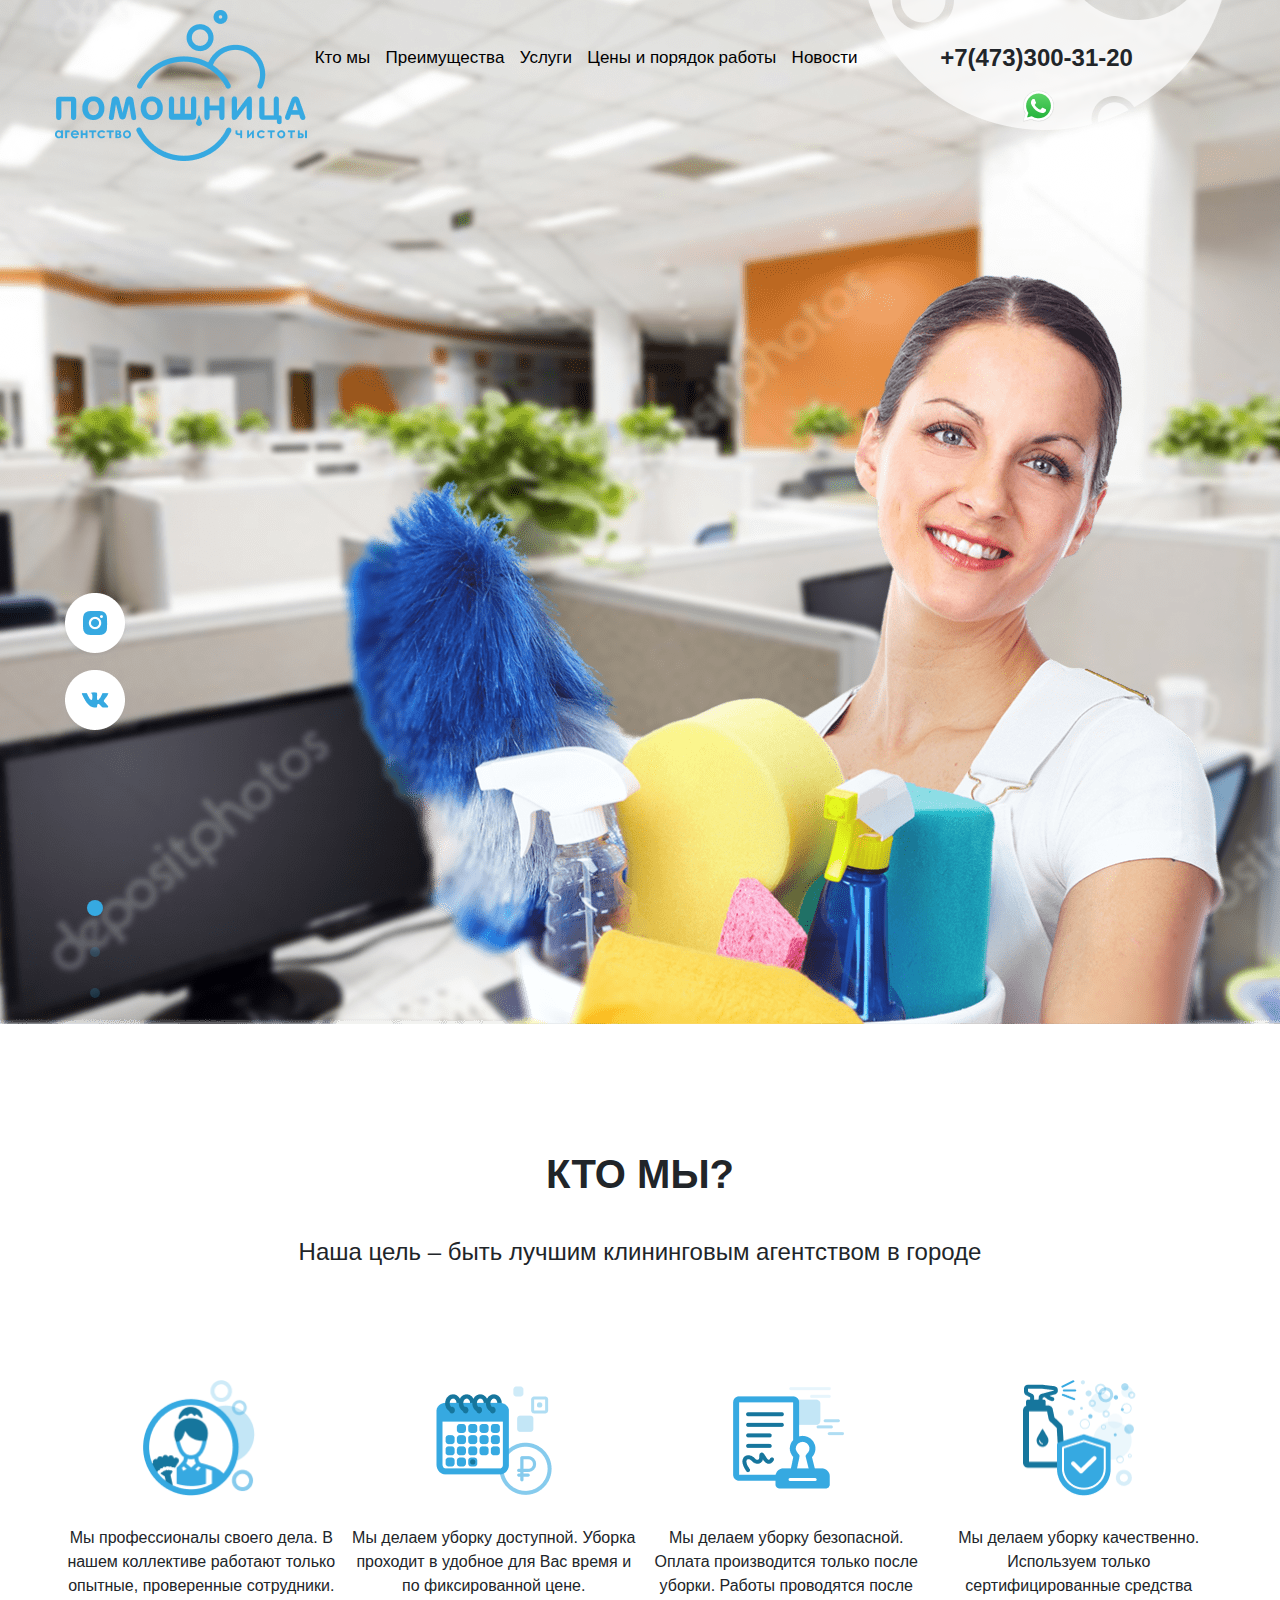
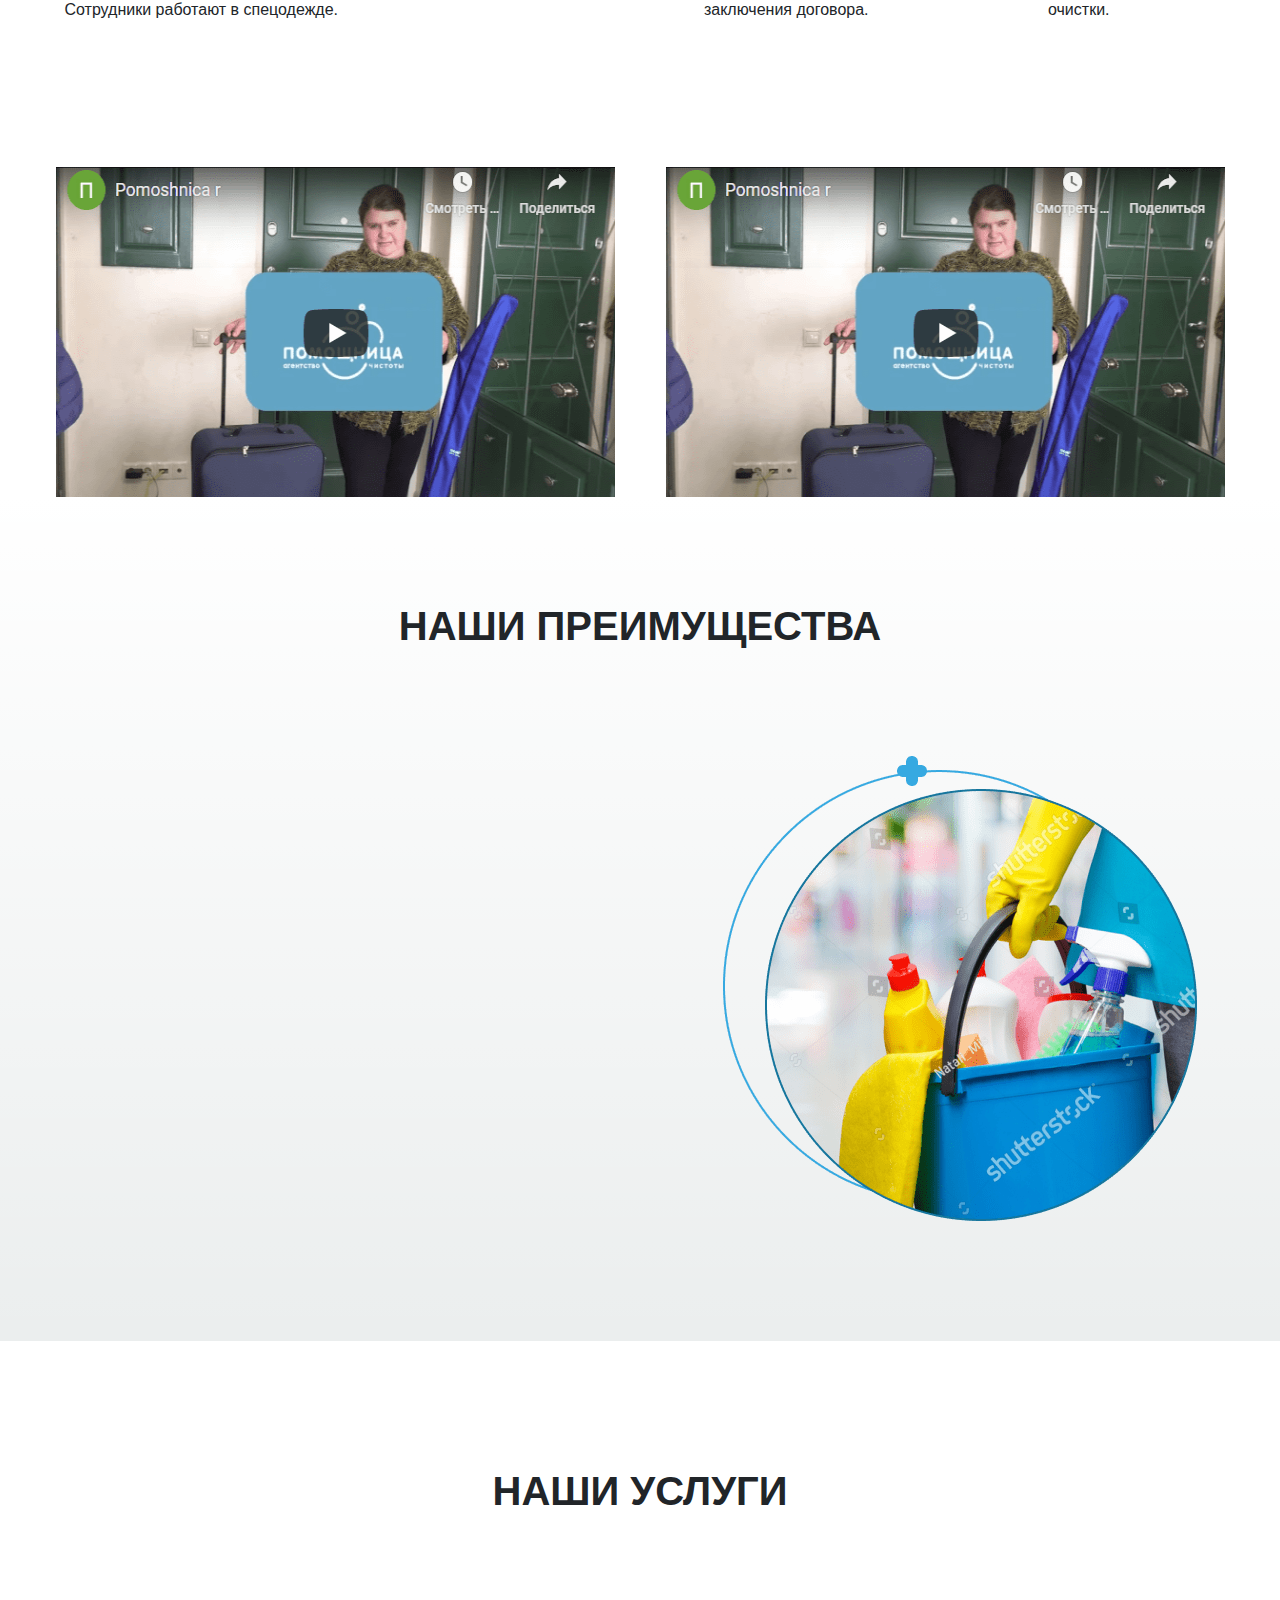
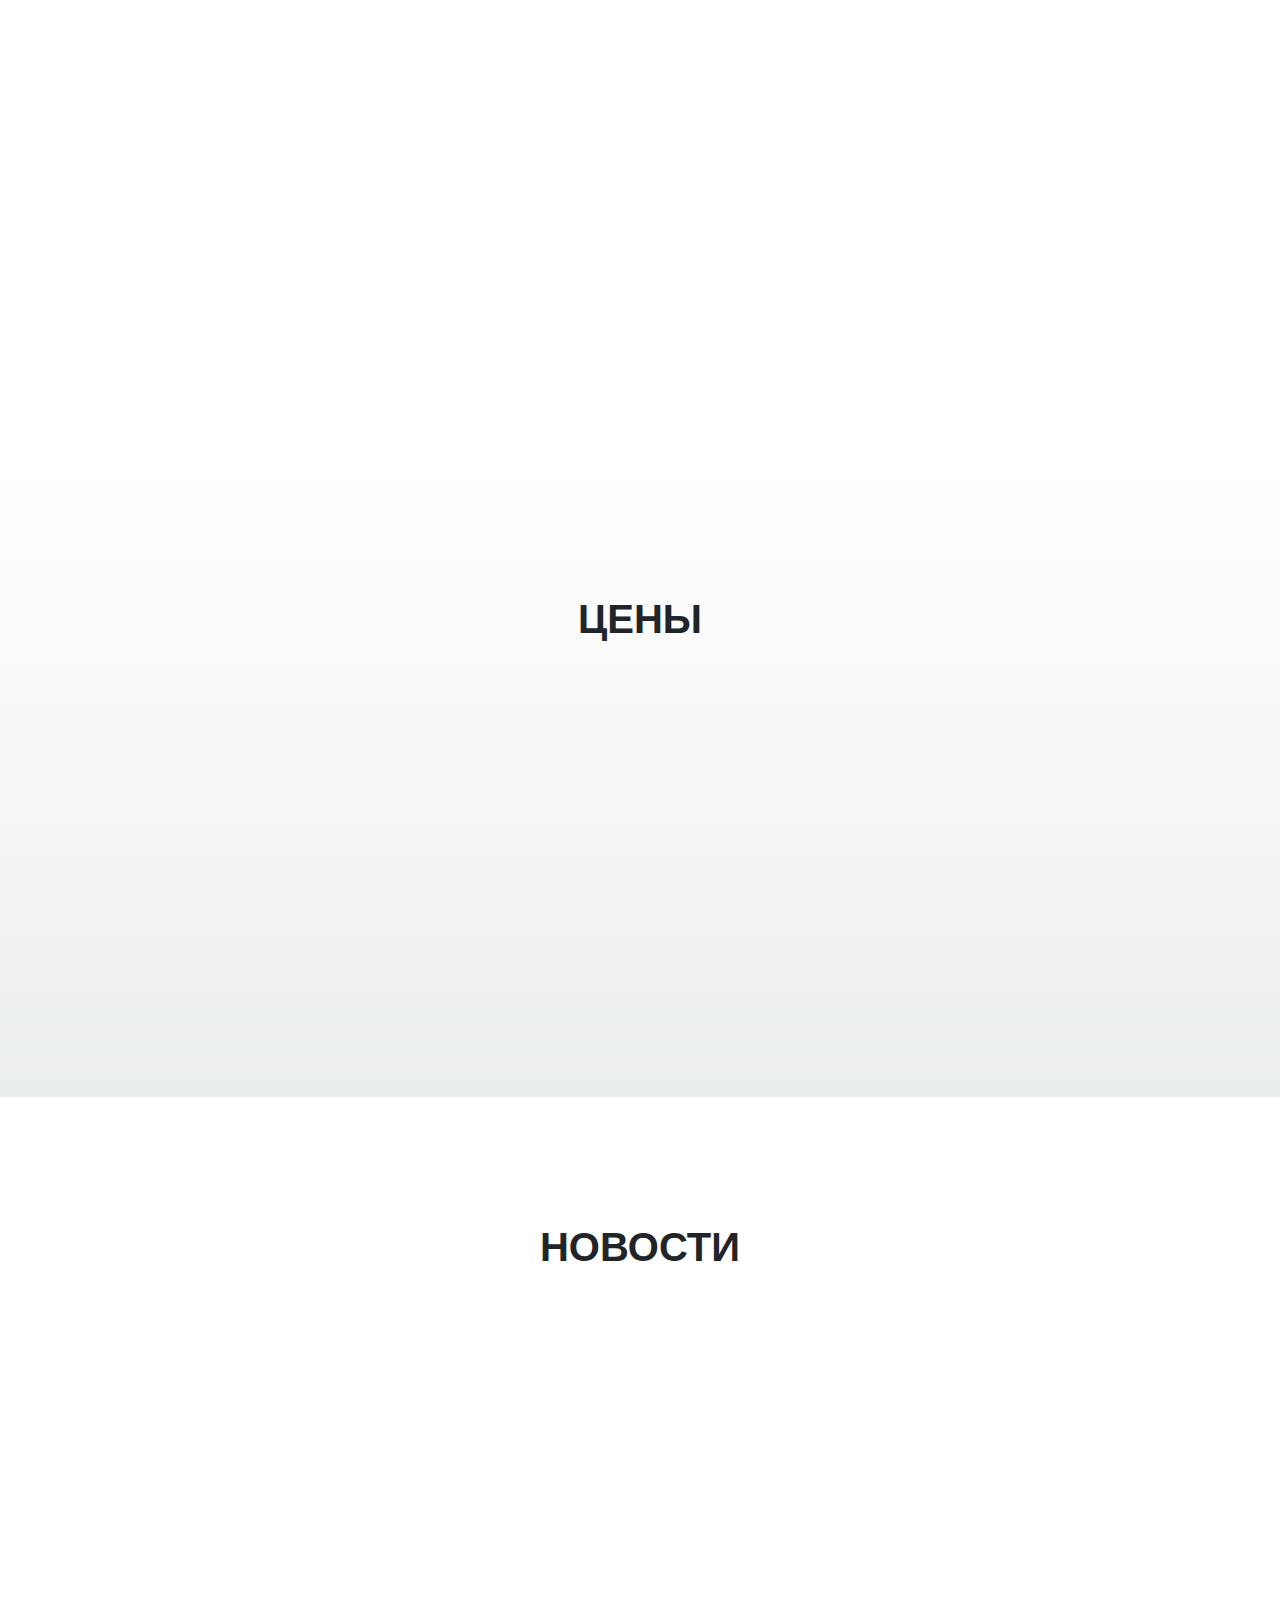
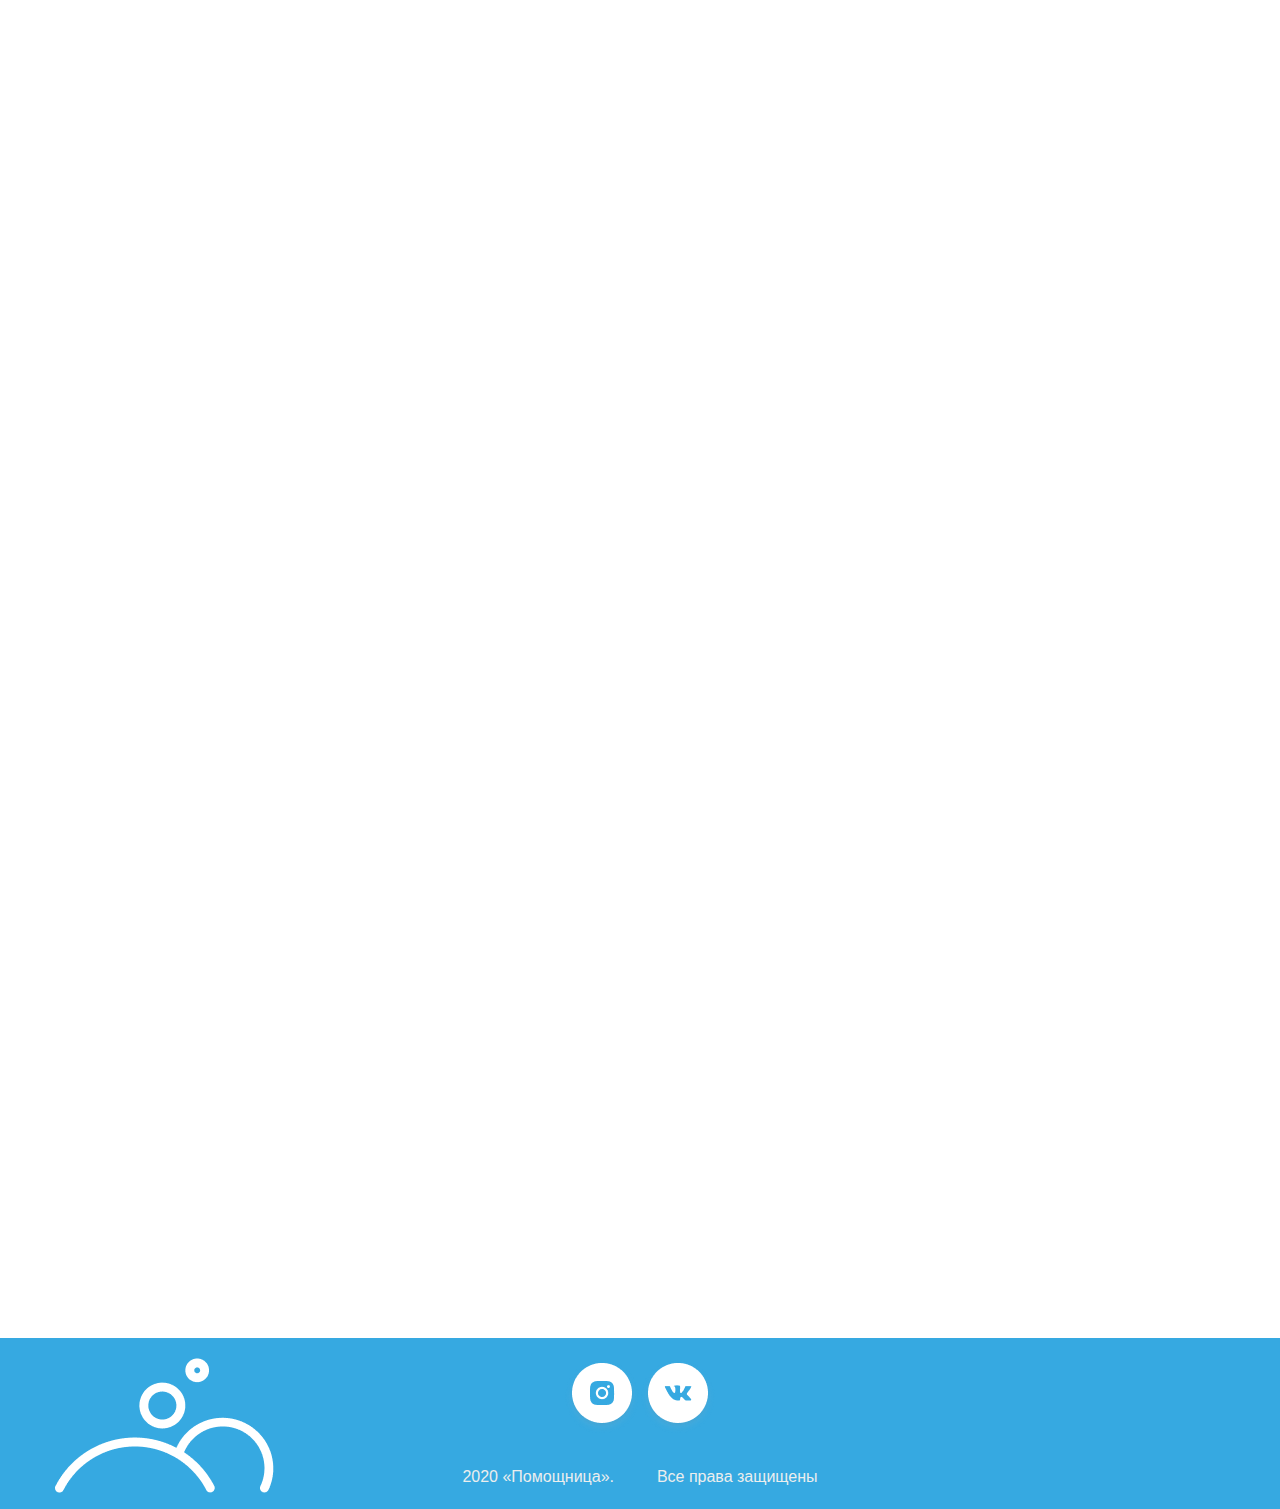
<file: агенство чистоты/index.html>
<!doctype html>
<html lang="ru">
  <head>
    <meta charset="utf-8">
    <meta name="viewport" content="width=device-width, initial-scale=1"> 
    <meta name = "description" content = "Создание сайтов на HTML CSS JS" />
    <meta name = "keywords" content = "Адаптация сайтов, лендинг" />
    <title>Клининговая компания</title>
    <link href="https://fonts.googleapis.com/css2?family=Roboto+Slab:wght@100;200;300;400&display=swap" rel="stylesheet"> 
    <!-- <link rel="stylesheet" href="css/bootstrap.min.css"> -->
    <link rel="stylesheet" href="css/bootstrap-reboot.min.css">
    <link rel="stylesheet" href="css/bootstrap-grid.min.css"> 
    <link rel="stylesheet" href="css/animate.css">
    <link rel="stylesheet" href="css/style.min.css">     
  </head>
  <body>  
  <header class="header">
    <div class="header__slider">
      <!-- <img src="img/slide_1.png" alt="slide_1"> -->
    </div>
    <div class="header__slider">
      <!-- <img src="img/slide_2.png" alt="slide_2"> -->
    </div>
    <div class="header__slider">
      <!-- <img src="img/slide_3.png" alt="slide_3"> -->
    </div>
    
    <div class="container">
        <div class="header__wrap">
            <div class="header__wrap_logo"><img src="img/LOGO_1.png" alt="logo"></div>
            <ul class="header__wrap_nav">
                <li><a href="#about">Кто мы</a></li>
                <li><a href="#advantages">Преимущества</a></li>
                <li><a href="#services">Услуги</a></li>
                <li><a href="#price">Цены и порядок работы</a></li>
                <li><a href="#news">Новости</a></li>
            </ul>
            <div class="header__wrap_phone">+7(473)300-31-20</div>
        </div>
        <div class="header__content">
            <div class="header__social">
                <div class="header__social_ins"></div>
                <div class="header__social_vk"></div>
            </div>
            <div class="header__dots">
              <div class="dot"></div>
              <div class="dot"></div>
              <div class="dot"></div>
            </div>
            <div class="header__foto"></div>
        </div>    
    </div>
  </header> 
  <section class="about" id="about">
    <div class="container">
      <div class="about__title">Кто мы?</div>
      <div class="about__subtitle">Наша цель – быть лучшим клининговым агентством в городе</div>
      <div class="about__content">
        <div class="about__item"><img src="img/icon_7.png" alt="icon">
        <div class="about__descr">Мы профессионалы своего дела. В нашем коллективе работают только опытные, проверенные сотрудники. Сотрудники работают в спецодежде.</div>
        </div>
        <div class="about__item"><img src="img/icon_6.png" alt="icon">
        <div class="about__descr">Мы делаем уборку доступной. Уборка проходит в удобное для Вас время и по фиксированной цене.</div>
        </div>
        <div class="about__item"><img src="img/icon_5.png" alt="icon">
        <div class="about__descr">Мы делаем уборку безопасной. Оплата производится только после уборки. Работы проводятся после заключения договора.</div>
        </div>
        <div class="about__item"><img src="img/icon_8.png" alt="icon">
        <div class="about__descr">Мы делаем уборку качественно. Используем только сертифицированные средства очистки.</div>
        </div>
      </div>
      <div class="about__frame">
        <div class="about__frame_item"><img src="img/iframe.png" alt="frame"></div>
        <div class="about__frame_item"><img src="img/iframe.png" alt="frame"></div>
      </div>
    </div>
  </section>
  <section class="advantages" id="advantages">
    <div class="container">
      <div class="advantages__title">Наши преимущества</div>
      <div class="advantages__info">
        <div class="advantages__descr">
          <div class="advantages__tab fadeInUp wow active" data-wow-duration="1.0s" data-wow-delay="0.8s">Наш инвентарь и средства</div>
          <div class="advantages__tab fadeInUp wow" data-wow-duration="1.0s" data-wow-delay="1s">Более трех лет работы</div>
          <div class="advantages__tab fadeInUp wow" data-wow-duration="1.0s" data-wow-delay="1.2s">Проверенный персонал</div>
          <div class="advantages__tab fadeInUp wow" data-wow-duration="1.0s" data-wow-delay="1.4s">Фиксированная стоимость уборки</div>
          <div class="advantages__tab fadeInUp wow" data-wow-duration="1.0s" data-wow-delay="1.6s">Оплата после уборки</div>
          <div class="advantages__tab fadeInUp wow" data-wow-duration="1.0s" data-wow-delay="1.8s">Менеджер на каждом заказе</div>
        </div>
        <div class="advantages__tabcontent fade">
          <div class="advantages__img"><img src="img/img_1.png" alt="img"></div>
        </div>
        <div class="advantages__tabcontent fade">
          <div class="advantages__img"><img src="img/img_2.png" alt="img"></div>
        </div>
        <div class="advantages__tabcontent fade">
          <div class="advantages__img"><img src="img/img_3.png" alt="img"></div>
        </div>
        <div class="advantages__tabcontent fade">
          <div class="advantages__img"><img src="img/img_4.png" alt="img"></div>
        </div>
        <div class="advantages__tabcontent fade">
          <div class="advantages__img"><img src="img/img_5.jpg" alt="img"></div>
        </div>
        <div class="advantages__tabcontent fade">
          <div class="advantages__img"><img src="img/img_6.png" alt="img"></div>
        </div>
        
      </div>
    </div>
  </section>
  <section class="services" id="services">
    <div class="container">
      <div class="services__title">Наши услуги</div>
      <div class="services__content">
        <div class="services__item fadeInUp wow"  data-wow-duration="1.0s" data-wow-delay="0.8s">
          <img src="img/icon_4.png" alt="icon">
          <div class="services__item_title">Поддерживающая уборка</div>
          <div class="services__item_descr">Уборка два - четыре раза в месяц. В зависимости от скорости загрязнения.
          </div>
        </div>
        <div class="services__item fadeInUp wow"  data-wow-duration="1.0s" data-wow-delay="1s">
          <img src="img/icon_1.png" alt="icon">
          <div class="services__item_title">Генеральная уборка
          </div>
          <div class="services__item_descr">Необходимо проводить минимум два раза в год, или перед особо значимыми событиями.
          </div>
        </div>
        <div class="services__item fadeInUp wow"  data-wow-duration="1.0s" data-wow-delay="1.2s">
          <img src="img/icon_2.png" alt="icon">
          <div class="services__item_title">Уборка после ремонта или происшествия</div>
          <div class="services__item_descr">Уборка квартиры от строительного мусора или после непредвиденного случая. (бурное застоллье, потоп и т.д.)</div>
        </div>
        <div class="services__item fadeInUp wow"  data-wow-duration="1.0s" data-wow-delay="1.4s">
          <img src="img/icon_3.png" alt="icon">
          <div class="services__item_title">Эко уборка</div>
          <div class="services__item_descr">Проводится с помощью парогенератора и с минимальным использованием гипоаллергенных средств.</div>
        </div>
      </div>
    </div>
  </section>
  <section class="price" id="price">
    <div class="container">
      <div class="price__title">Цены</div>
      <div class="price__content">
        <div class="price__item fadeInUp wow"  data-wow-duration="1.0s" data-wow-delay="1.0s">
          <div class="price__item_title">Квартиры </div>
          <div class="price__item_plus"><span></span><span></span></div>
          <div class="price__descr">
            <ul class="price__descr_list">
              <li>Однокомнатные <span>1500 рублей</span></li>
              <li>Двухкомнатные <span>1700 рублей</span></li>
              <li>Трехкомнатные <span>1900 рублей</span></li>
              <li>Более <span>Договорная</span></li>
            </ul>
          </div>
        </div>
        
        <div class="price__item fadeInUp wow"  data-wow-duration="1.0s" data-wow-delay="1.2s">
          <div class="price__item_title">Дома</div>
          <div class="price__item_plus"><span></span><span></span></div>
          <div class="price__descr">
            <ul class="price__descr_list">
              <li>Однa комнатa <span>1500 рублей</span></li>
              <li>Две комнаты <span>1700 рублей</span></li>
              <li>Три комнаты <span>1900 рублей</span></li>
              <li>Более <span>Договорная</span></li>
            </ul>
          </div>
        </div>
        <div class="price__item fadeInUp wow"  data-wow-duration="1.0s" data-wow-delay="1.4s">
          <div class="price__item_title">Офисы</div>
          <div class="price__item_plus"><span></span><span></span></div>
          <div class="price__descr">
            <ul class="price__descr_list">
              <li>Одна комната <span>1500 рублей</span></li>
              <li>Две комнаты <span>1700 рублей</span></li>
              <li>Три комнаты <span>1900 рублей</span></li>
              <li>Более <span>Договорная</span></li>
            </ul>
          </div>
        </div>
        <div class="price__item fadeInUp wow"  data-wow-duration="1.0s" data-wow-delay="1.6s">
          <div class="price__item_title">Окна и фасады</div>
          <div class="price__item_plus"><span></span><span></span></div>
          <div class="price__descr">
            <ul class="price__descr_list">
              <li>Одно <span>1500 рублей</span></li>
              <li>Два <span>1700 рублей</span></li>
              <li>Три<span>1900 рублей</span></li>
              <li>Более <span>Договорная</span></li>
            </ul>
          </div>
        </div>
      </div>
    </div>
  </section>
  <section class="news" id="news">
    <div class="container">
      <div class="news__title">Новости</div>
      <div class="news__content">
        <div class="news__item fadeInUp wow" data-wow-duration="1.0s" data-wow-delay="1.0s">
          <img src="img/img_9.png" alt="new">
          <div class="news__item_descr">Новость в нашей компании: чистоту  в каждый дом. Вы останетесь довольны и полны сил, а дом засияет...</div>
          <div class="news__item_btn"><a href="#">Подробнее</a></div>
        </div>
        <div class="news__item fadeInUp wow" data-wow-duration="1.0s" data-wow-delay="1.2s">
          <img src="img/img_7.png" alt="new">
          <div class="news__item_descr">Новость в нашей компании: чистоту  в каждый дом. Вы останетесь довольны и полны сил, а дом засияет...</div>
          <div class="news__item_btn"><a href="#">Подробнее</a></div>
        </div>
        <div class="news__item fadeInUp wow" data-wow-duration="1.0s" data-wow-delay="1.4s">
          <img src="img/img_8.png" alt="new">
          <div class="news__item_descr">Новость в нашей компании: чистоту  в каждый дом. Вы останетесь довольны и полны сил, а дом засияет...</div>
          <div class="news__item_btn"><a href="#">Подробнее</a></div>
        </div>
      </div>
    </div>
  </section>
  <section class="info">
    <div class="info__vk fadeInLeft wow"></div>
    <div class="container">
      <div class="info__subtitle fadeInUp wow"  data-wow-duration="1.0s" data-wow-delay="1.0s">Клининговая компания Агентство чистоты «Помощница» предлагает осуществить уборку квартиры или частного дома 
        в Воронеже по доступным ценам</div>
      <div class="info__descr fadeInUp wow"  data-wow-duration="1.0s" data-wow-delay="1.2s">
        В современном мире практически каждый человек сталкивается с нехваткой     времени.Проведите время с родными и близкими или потратьте его на занятие любимым делом, а уборку дома или квартиры доверьте профессионалам.
        Клининговая компания Агентство чистоты «Помощница» осуществляет качественно и быстро услуги по уборке дома или квартиры в г. Воронеже.  
        Наши сотрудники обладают большим опытом и всеми необходимыми знаниями, чтобы справиться с загрязнениями любой сложности и очистить любые поверхности.
        Мы используем только безопасную химию от ведущих производителей. Если Вас интересует уборка дома или уборка квартиры в Воронеже - обращайтесь к нам, мы гарантируем высокий результат по доступным ценам.</div>
    </div>
  </section>
  <footer class="footer">
    <div class="container">
      <div class="footer__social">
        <div class="footer__social_ins"></div>
        <div class="footer__social_vk"></div>
        <div class="footer__social_logo"><img src="img/LOGO_2.png" alt="logo"></div>
      </div>
      <div class="footer__copyright"> 2020 «Помощница».  <span></span> Все права защищены</div>
    </div>
  </footer>
    

  <script src="js/wow.min.js"></script>
  <script> new WOW().init();</script>  
  <script src = "https://code.jquery.com/jquery-3.4.1.min.js"></script> 
  <script src="js/script.js">  </script>
  </body>
</html>
</file>
<file: агенство чистоты/css/style.min.css>
.header{position:relative;height:1024px;overflow:hidden}.header__slider{opacity:0;-webkit-transition:opacity 3s;transition:opacity 3s;position:absolute;z-index:-10;top:0;left:0;width:100%;height:100%}.header__slider:nth-child(1){background:url("../img/slide_1.png") center center/cover no-repeat}.header__slider:nth-child(2){background:url("../img/slide_2.png") center center/cover no-repeat}.header__slider:nth-child(3){background:url("../img/slide_3.png") center center/cover no-repeat}.header__dots{margin-top:127px;display:-webkit-box;display:-ms-flexbox;display:flex;-webkit-box-orient:vertical;-webkit-box-direction:normal;-ms-flex-direction:column;flex-direction:column;-webkit-box-align:center;-ms-flex-align:center;align-items:center;width:16px;height:129px}.header__dots .dot{width:10px;height:10px;opacity:0.2;background-color:#36A9E1;border-radius:50%;margin-top:31px;cursor:pointer}.header__dots .dot-active{width:16px;height:16px;background-color:#36A9E1;opacity:1;-webkit-transition:0.6s all;transition:0.6s all}.header__wrap{display:-webkit-box;display:-ms-flexbox;display:flex;-webkit-box-pack:justify;-ms-flex-pack:justify;justify-content:space-between;position:relative}.header__wrap_logo{width:252px;height:151px;margin-top:10px}.header__wrap_nav{display:-webkit-box;display:-ms-flexbox;display:flex;list-style:none;margin:0;margin-top:45px;padding:0;-ms-flex-pack:distribute;justify-content:space-around;height:30px;width:578px}.header__wrap_nav li a{color:#000;font-size:17px;font-weight:500;line-height:26px}.header__wrap_nav li a:hover{text-decoration:none;color:#36A9E1}.header__wrap_phone{width:370px;height:130px;background:url("../img/subtract.png") center center/cover no-repeat;padding-top:40px;padding-left:75px;font-size:24px;font-weight:700;cursor:pointer;position:relative}.header__wrap_phone:hover{color:#36A9E1}.header__wrap_phone::before{content:"";display:block;width:33px;height:33px;background:url("../img/whatsapp.png");position:absolute;top:90px;right:170px}.header__content{display:-webkit-box;display:-ms-flexbox;display:flex;-webkit-box-orient:vertical;-webkit-box-direction:normal;-ms-flex-direction:column;flex-direction:column;width:80px;-webkit-box-align:center;-ms-flex-align:center;align-items:center;position:relative}.header__foto{width:894px;height:749px;background:url("../img/girl.png") no-repeat;position:absolute;left:280px;bottom:-26px}.header__social{margin-top:427px}.header__social_ins{background:url("../img/inst.png");width:76px;height:77px;cursor:pointer}.header__social_vk{background:url("../img/vk.png");width:76px;height:77px;cursor:pointer}.container{max-width:1200px}@-webkit-keyframes fade{0%{opacity:0.1}100%{opacity:1}}@keyframes fade{0%{opacity:0.1}100%{opacity:1}}.fade{-webkit-animation-name:fade;animation-name:fade;-webkit-animation-duration:1s;animation-duration:1s}.is-current{opacity:1}@-webkit-keyframes kenburns-top{0%{-webkit-transform:scale(1);transform:scale(1)}100%{-webkit-transform:scale(1.25);transform:scale(1.25)}}@keyframes kenburns-top{0%{-webkit-transform:scale(1);transform:scale(1)}100%{-webkit-transform:scale(1.25);transform:scale(1.25)}}.kenburns-top{-webkit-animation:kenburns-top 5s;animation:kenburns-top 5s}.about{min-height:500px;padding:120px 0  0  0}.about__title{font-size:40px;font-weight:700;text-transform:uppercase;letter-spacing:3%;text-align:center}.about__subtitle{text-align:center;font-size:24px;font-weight:700px;margin-top:30px}.about__content{display:-webkit-box;display:-ms-flexbox;display:flex;margin-top:110px}.about__item{display:-webkit-box;display:-ms-flexbox;display:flex;-webkit-box-orient:vertical;-webkit-box-direction:normal;-ms-flex-direction:column;flex-direction:column;-webkit-box-align:center;-ms-flex-align:center;align-items:center;width:25%}.about__item img{width:116px;height:116px}.about__descr{text-align:center;margin-top:30px;font-size:16px;font-weight:400;line-height:24px}.about__frame{display:-webkit-box;display:-ms-flexbox;display:flex;cursor:pointer;-webkit-box-pack:justify;-ms-flex-pack:justify;justify-content:space-between;margin-top:145px}.about__frame img{width:560px;height:330px}.advantages{min-height:600px;background:-webkit-gradient(linear, left top, left bottom, from(#fff), to(rgba(255,255,255,0))),#EBEEEE;background:linear-gradient(180deg, #fff 0%, rgba(255,255,255,0) 100%),#EBEEEE;padding-bottom:120px}.advantages__title{font-size:40px;font-weight:700;text-transform:uppercase;letter-spacing:3%;text-align:center;padding-top:99px}.advantages__info{display:-webkit-box;display:-ms-flexbox;display:flex;-ms-flex-pack:distribute;justify-content:space-around;-ms-flex-line-pack:center;align-content:center;-webkit-box-align:center;-ms-flex-align:center;align-items:center;margin-top:60px}.advantages__descr{width:50%}.advantages__tab{font-size:20px;font-weight:700;cursor:pointer;padding:40px 0 10px 0;position:relative}.advantages__tab::before{content:"";display:block;width:585px;height:2px;background:#36A9E1;position:absolute;bottom:0;left:0}.advantages__tabcontent{margin-top:40px;-webkit-transition:0.6s all;transition:0.6s all}.show{display:block}.hide{display:none}.active{color:#36A9E1}@-webkit-keyframes slide-top{0%{-webkit-transform:translateY(0);-webkit-transform-transform:translateY(0)}100%{-webkit-transform:translateY(-100px);-webkit-transform-transform:translateY(-100px)}}@keyframes slide-top{0%{-webkit-transform:translateY(0);-webkit-transform-transform:translateY(0)}100%{-webkit-transform:translateY(-100px);-webkit-transform-transform:translateY(-100px)}}.slide-top{-webkit-animation:slide-top 5s cubic-bezier(0.25, 0.46, 0.45, 0.94) both;-webkit-animation-animation:slide-top 5s cubic-bezier(0.25, 0.46, 0.45, 0.94) both}.services{min-height:500px}.services__title{font-size:40px;font-weight:700;text-transform:uppercase;letter-spacing:3%;text-align:center;padding-top:120px}.services__content{display:-webkit-box;display:-ms-flexbox;display:flex;-webkit-box-pack:justify;-ms-flex-pack:justify;justify-content:space-between;margin-top:178px}.services__item{width:277px;height:370px;border:2px solid #36A9E1;border-radius:4px;position:relative}.services__item img{position:absolute;top:-98px;left:28px}.services__item_title{margin-top:154px;text-align:center;font-size:20px;font-weight:700;padding:0 10px}.services__item_descr{font-size:16px;font-weight:400;text-align:center;padding:0 10px;position:absolute;top:230px}.price{min-height:500px;background:-webkit-gradient(linear, left top, left bottom, from(#fff), to(rgba(255,255,255,0))),#EBEEEE;background:linear-gradient(180deg, #fff 0%, rgba(255,255,255,0) 100%),#EBEEEE;padding:120px 0}.price__title{font-size:40px;font-weight:700;text-transform:uppercase;letter-spacing:3%;text-align:center}.price__content{padding-top:40px}.price__item{width:790px;margin:20px auto 0 auto;position:relative}.price__item_title{background-color:#36A9E1;border-radius:4px;padding:8px 0 8px 40px;font-size:24px;font-weight:700;color:#fff;position:relative}.price__item_plus{width:32px;height:32px;border-radius:50%;background-color:#008EC8;display:block;position:absolute;cursor:pointer;right:40px;top:10px}.price__item_plus span{width:16px;height:2px;display:block;background:#fff}.price__item_plus span:nth-child(1){margin-top:15px;margin-left:8px}.price__item_plus span:nth-child(2){margin-top:-2px;margin-left:8px;-webkit-transform:rotate(90deg);transform:rotate(90deg)}.price__descr{width:789px;height:166px;background-color:#fff;display:none}.price__descr_list{margin:0;margin-top:10px;padding:10px 20px 10px 43px;list-style:none}.price__descr_list li{padding:5px 0;color:#5B5B5B;position:relative}.price__descr_list li span{position:absolute;top:5px;left:280px}.price__descr_list li::before{content:"";display:block;width:20px;height:1.4px;position:absolute;top:18px;left:225px;background-color:#5B5B5B}.plus-active{opacity:0;-webkit-transition:0.6s all;transition:0.6s all}.news{min-height:500px;padding:120px 0}.news__title{font-size:40px;font-weight:700;text-transform:uppercase;letter-spacing:3%;text-align:center}.news__content{display:-webkit-box;display:-ms-flexbox;display:flex;-webkit-box-pack:justify;-ms-flex-pack:justify;justify-content:space-between;margin-top:80px}.news__item{width:380px;height:424px;border:2px solid #36A9E1;border-radius:4px}.news__item img{display:block;margin:0 auto;padding-top:20px}.news__item_descr{padding:16px 20px 12px 20px;color:#5B5B5B;font-size:16px;font-weight:400}.news__item_btn a{display:block;text-align:right;padding-right:20px;color:#5B5B5B;font-size:16px;font-weight:400;text-decoration:underline}.info{min-height:500px;padding-bottom:120px}.info__vk{background:url("../img/vk_bg.png") center center/cover no-repeat;height:473px;max-width:1461px}.info__subtitle{font-size:24px;font-weight:700;text-align:center;margin:0 auto;margin-top:120px;width:995px}.info__descr{margin:0 auto;margin-top:60px;width:790px}.footer{background:#36A9E1;padding:20px 0 20px 0}.footer__social{display:-webkit-box;display:-ms-flexbox;display:flex;-webkit-box-pack:center;-ms-flex-pack:center;justify-content:center;position:relative}.footer__social_ins{background:url("../img/inst.png");width:76px;height:77px;cursor:pointer}.footer__social_vk{background:url("../img/vk.png");width:76px;height:77px;cursor:pointer}.footer__social_logo{position:absolute;width:219px;height:135px;cursor:pointer;top:0;left:0}.footer__copyright{text-align:center;font-size:16px;font-weight:400;color:#EBEEEE;margin-top:30px}.footer__copyright span{width:34px;display:inline-block}@media screen and (max-width: 1200px){.header__wrap_nav{-webkit-box-orient:vertical;-webkit-box-direction:normal;-ms-flex-direction:column;flex-direction:column;height:auto;width:100%}.header__wrap_nav li{text-align:center}.header__wrap_phone,.header__wrap_logo{width:100%;height:auto}.header__wrap_phone{background:none}.header__foto{display:none}.about__frame{-webkit-box-orient:vertical;-webkit-box-direction:normal;-ms-flex-direction:column;flex-direction:column;-webkit-box-align:center;-ms-flex-align:center;align-items:center}.about__frame_item:nth-child(2){margin-top:10px}.services__content{-ms-flex-wrap:wrap;flex-wrap:wrap;-ms-flex-pack:distribute;justify-content:space-around}.services__item{margin-bottom:100px}.news__content{-ms-flex-wrap:wrap;flex-wrap:wrap;-ms-flex-pack:distribute;justify-content:space-around}.news__item{margin-bottom:10px}.advantages__tab::before{width:100%}}@media screen and (max-width: 992px){.about__content{width:100%;-ms-flex-wrap:wrap;flex-wrap:wrap}.about__item{width:50%}.advantages__img img{width:100%}.price__item{width:100%}.price__descr{width:100%}.info__subtitle{width:100%}.info__descr{width:100%}.footer__social_logo img{display:none}}@media screen and (max-width: 768px){.header__wrap{-webkit-box-orient:vertical;-webkit-box-direction:normal;-ms-flex-direction:column;flex-direction:column;padding-top:100px}.header__wrap_phone{padding-left:0;text-align:center}.header__wrap_logo img{display:block;margin:0 auto}.header__wrap_phone::before{top:40px}.header__social{margin:0}.header__wrap_phone::before{display:none}.advantages__info{-webkit-box-orient:vertical;-webkit-box-direction:normal;-ms-flex-direction:column;flex-direction:column}.advantages__descr{width:80%;text-align:center}.about,.services__title,.price,.news{padding-top:60px}}@media screen and (max-width: 576px){.about__item{width:100%}.about__frame img{width:100%;height:auto}.about__title,.advantages__title,.services__title,.price__title,.news__title{font-size:30px}.price__descr_list li span{left:200px}.price__descr_list li::before{left:170px}.price__descr_list{padding:5px}}@media screen and (max-width: 360px){.advantages__descr{width:100%}.footer__copyright span{width:2px}}
/*# sourceMappingURL=style.min.css.map */
</file>
